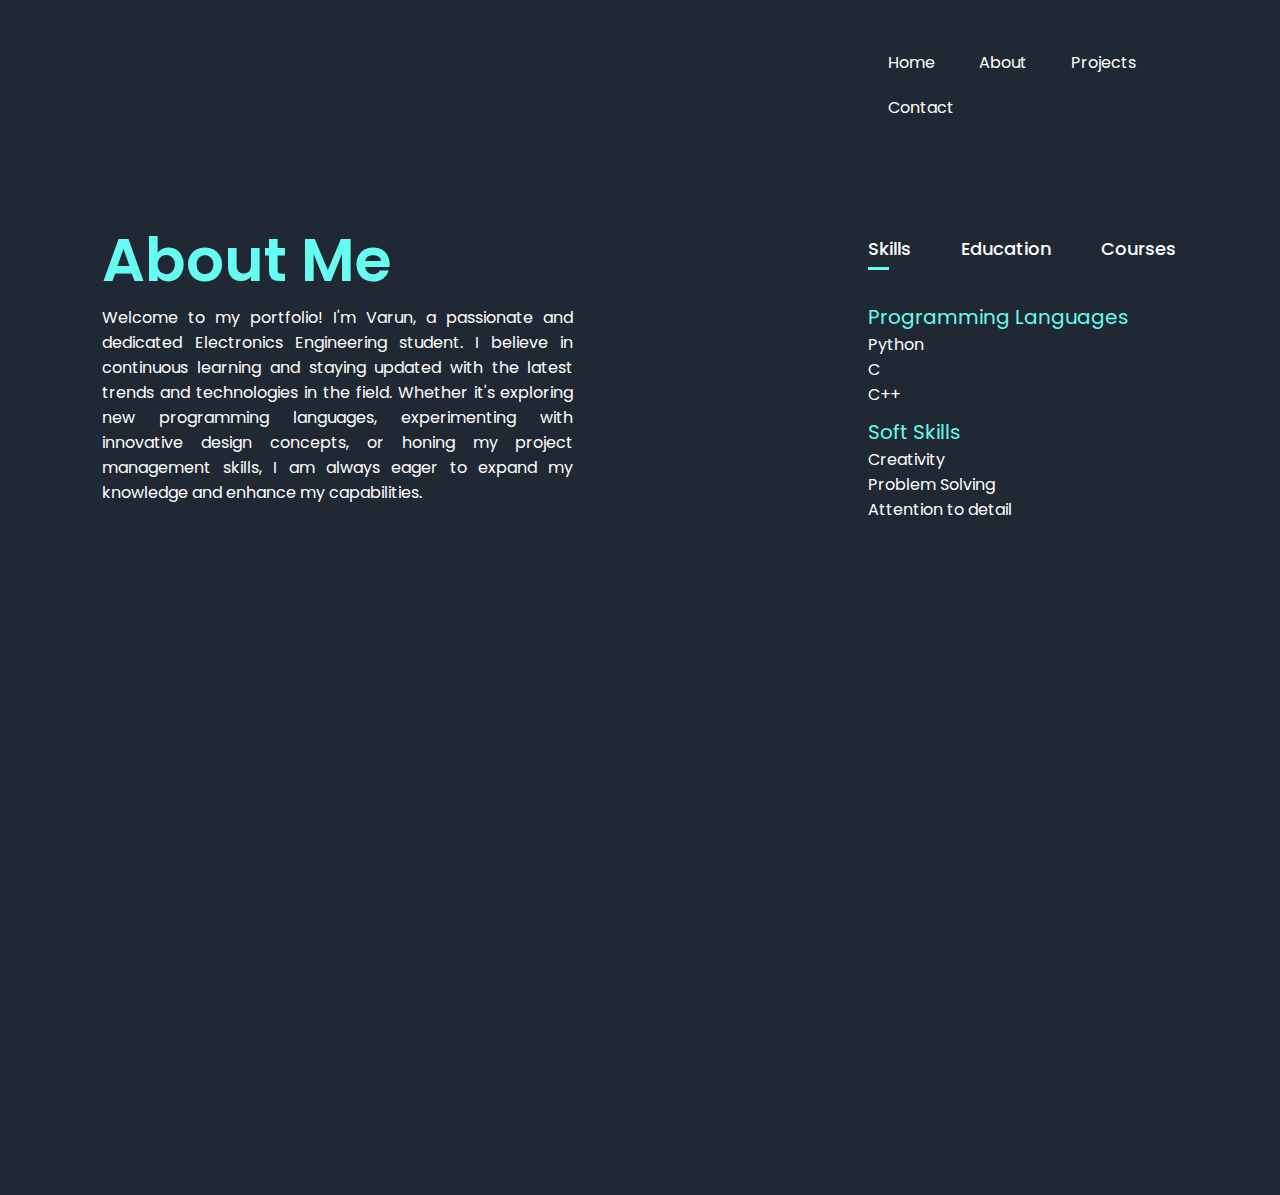
<file: about.html>
<!DOCTYPE html>
<html lang="en">
  <head>
    <meta charset="UTF-8" />
    <meta name="viewport" content="width=device-width, initial-scale=1.0">
    <title>Personal Portfolio Website</title>
   
    <link rel="stylesheet" href="style.css" />
  </head>
  <body>
    <style>
      .hero {
          position: absolute;
          top: 10px; 
          left: 60%; 
      }
   </style>
    <div class="hero">
      <nav>
        
        <ul>
            <li><a href="C:/Users/VARUN%20SHAJI/Desktop/portfolio/index.html">Home</a></li>
            <li><a href="C:/Users/VARUN%20SHAJI/Desktop/portfolio/about.html">About</a></li>
            <li><a href="C:/Users/VARUN%20SHAJI/Desktop/portfolio/project.html">Projects</a></li>
            <li><a href="C:/Users/VARUN%20SHAJI/Desktop/portfolio/contact.html">Contact</a></li>
        </ul>
      </nav>
        
        
      
    </div>
    <div id="about">
      <div class="container">
          <div class="row">
              <div class="about-col-1">
                <h1 class="subtitle">About Me</h1>
                  <p>
                    Welcome to my portfolio! I'm Varun, a passionate and dedicated Electronics Engineering student.
                    I believe in continuous learning and staying updated with the latest trends and technologies in the field.
                     Whether it's exploring new programming languages, experimenting with innovative design concepts,
                    or honing my project management skills, I am always eager to expand my knowledge and enhance my capabilities. 
                       
                    
                  </p>
                  
              </div>
              <div class="about-col-2">
                  
                  <div class="tab-titles">
                      <p class="tab-links active-link" onclick="opentab('skills')">Skills</p>
                      <p class="tab-links" onclick="opentab('education')">Education</p>
                      <p class="tab-links" onclick="opentab('courses')">Courses</p>
                  </div>
                  <div class="tab-contents active-tab" id="skills">
                      <ul>
                          <li><span>Programming Languages</span><br>Python<br>C<br>C++</C></li>
                          <li><span>Soft Skills</span><br>Creativity<br>Problem Solving<br>Attention to detail</C></li>
                      </ul>
                  </div>
                  <div class="tab-contents" id="education">
                      <ul>
                          <li><span>Rajiv Gandhi Institute Technology, Kottayam</span><br>B.Tech , ECE <br>CGPA : 7.25</C></li>
                          <li><span>St. Jeromes HSS , Vellayamkudi</span><br>Higher secondary <br> Percentage : 96.3 %</C></li>
                          <li><span>Auxilium EMHSS , Kattappana</span><br>High School<br> Percentage : 88 %</C></li>
  
                      </ul>
                  </div>
                  <div class="tab-contents" id="courses">
                    <ul>
                        <li><span>Joy of computing using Python </span><br> NPTEL <br>2023</C></li>
                        <li><span>Crash course on Python</span> <br>COURSERA<br>2023</C></li>
                       

                    </ul>
                </div>
              </div>
          </div>
      
  
      </div>
  </div>
  <script>
    var tablinks = document.getElementsByClassName("tab-links");
    var tabcontents = document.getElementsByClassName("tab-contents");
    function opentab(tabname){
        for(tablink of tablinks){
            tablink.classList.remove("active-link");
        }
        for(tabcontent of tabcontents){
            tabcontent.classList.remove("active-tab");
        }
        event.currentTarget.classList.add("active-link");
        document.getElementById(tabname).classList.add("active-tab");
    }
  </script>
  </body>
</html>
</file>
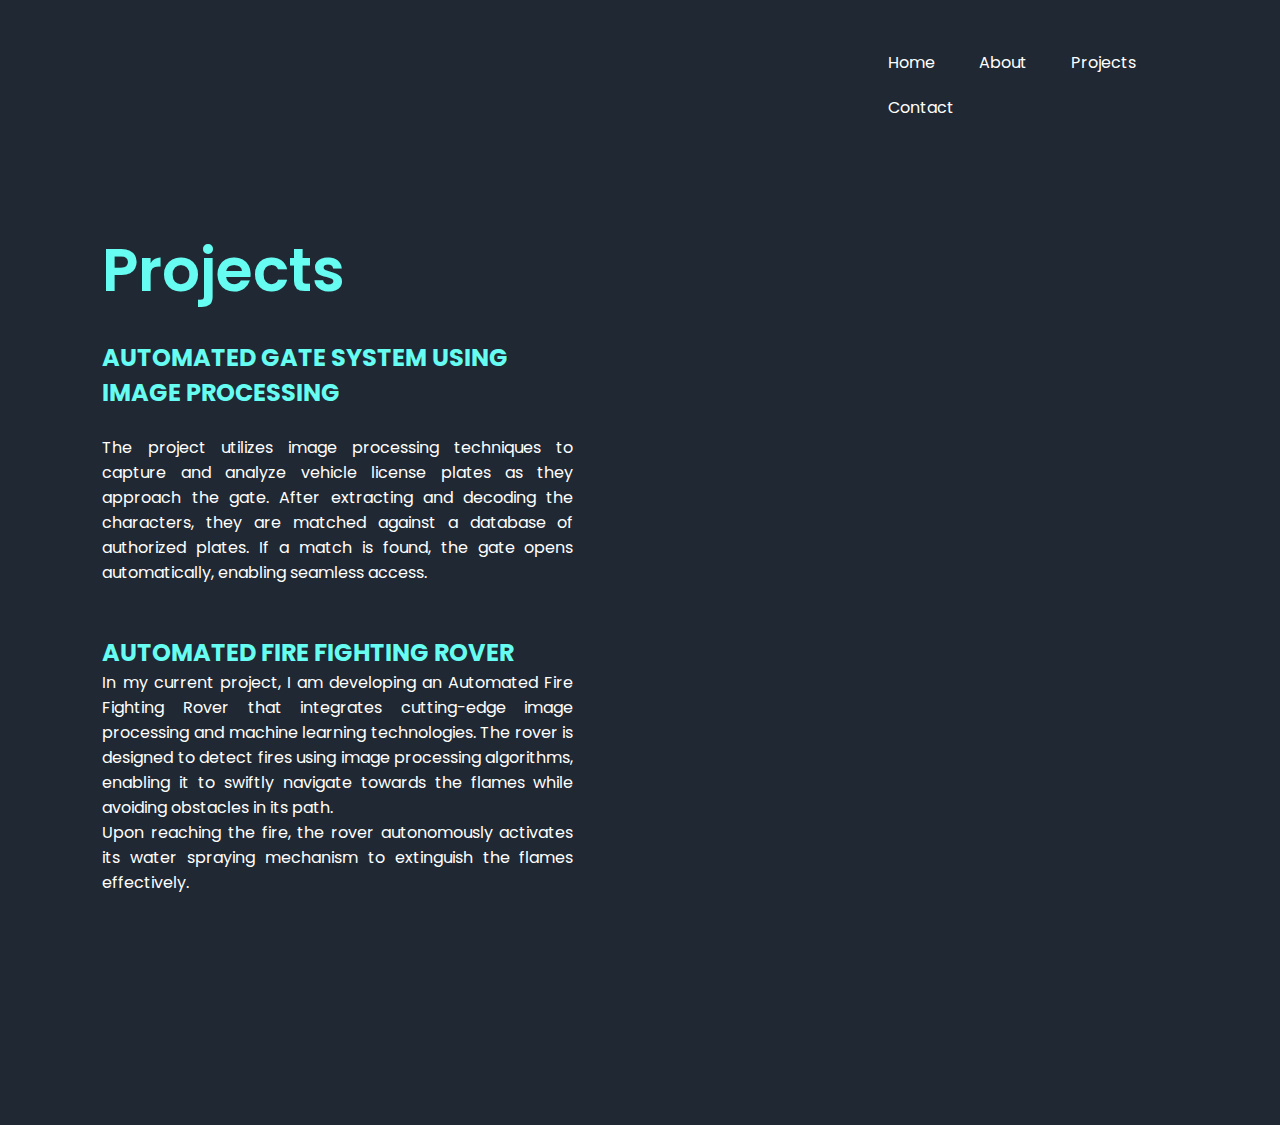
<file: project.html>
<!DOCTYPE html>
<html lang="en">
  <head>
    <meta charset="UTF-8" />
    <title>Personal Portfolio Website</title>
    <!----CSS link----->
    <link rel="stylesheet" href="style.css" />
  </head>
  <body>
    <style>
    .hero {
        position: absolute;
        top: 10px; 
        left: 60%; 
    }
 </style>
    <div class="hero">
      <nav>
        
        <ul>
            <li><a href="C:/Users/VARUN%20SHAJI/Desktop/portfolio/index.html">Home</a></li>
            <li><a href="C:/Users/VARUN%20SHAJI/Desktop/portfolio/about.html">About</a></li>
            <li><a href="C:/Users/VARUN%20SHAJI/Desktop/portfolio/project.html">Projects</a></li>
            <li><a href="C:/Users/VARUN%20SHAJI/Desktop/portfolio/contact.html">Contact</a></li>
        </ul>
        
        
      </nav>
    </div>
    <div id="projects">
        <div class="container">
            <h1 class="subtitle">Projects</h1><br>
            <div class="row">
                <div class="about-col-1">
                    <h2 style="color: #66FCF1;">AUTOMATED GATE SYSTEM USING IMAGE PROCESSING</h2><br>
                    
                    <p style="margin-bottom: 20px;">The project utilizes image processing techniques to capture and analyze vehicle license plates as they approach the gate. After extracting and decoding the characters, they are matched against a database of authorized plates. If a match is found, the gate opens automatically, enabling seamless access.




                    </p>

                    <h2 style="color: #66FCF1; margin-top: 50px;">AUTOMATED FIRE FIGHTING ROVER</h2>

                    <p>
                      In my current project, I am developing an Automated Fire Fighting Rover that integrates cutting-edge image processing and machine learning technologies. The rover is designed to detect fires using image processing algorithms, enabling it to swiftly navigate towards the flames while avoiding obstacles in its path.
                    </p>
                    <p>  Upon reaching the fire, the rover autonomously activates its water spraying mechanism to extinguish the flames effectively. 
                    </p>
                    
                </div>
                <div class="about-col-2">
                    
                    
                    
        
                </div>
                        
                
            </div>
    
        </div>
    </div>






</body>
</html>
</file>
<file: style.css>
@import url("https://fonts.googleapis.com/css2?family=Poppins:wght@400;500;600;700&display=swap");

* {
  margin: 0;
  padding: 0;
  box-sizing: border-box;
  font-family: "Poppins", sans-serif;
}
a {
  text-decoration: none;
}
body{
  background: #1F2833;
  color:#ffffff;
  overflow-x:hidden;
}
.container{
  width: 100%;
  height: 100vh;
  
  background-size: cover;
  background-image: center;
  
}

nav {
  display: flex;
  align-items: center;
  justify-content: space-between;
  padding: 30px 100px;
}

.logo {
  max-height: 160px;
  width: 140px;
}
nav ul li {
  list-style: none;
  display: inline-block;
  padding: 10px 20px;
}
nav ul li a {
  color: #ffffff;
  position: relative;
  padding: 5px 0;
}
nav ul li a:hover {
  color: #66FCF1;
}
nav ul li a:after {
  content: "";
  position: absolute;
  left: 0;
  width: 0;
  height: 3px;
  background: #66FCF1;
  transition: 0.3s;
  bottom: 0;
}
nav ul li a:hover:after {
  width: 100%;
}
.btn {
  color: #fff;
  font-size: 16px;
  text-transform: uppercase;
  letter-spacing: 2px;
  padding: 16px 40px;
  border-radius: 500px;
  display: inline-block;
  font-weight: 500;
  transition: all 0.4s ease-in-out;
  background-size: 152% 100%;
  background: #66FCF1;
  border: 2px solid #66FCF1;
}
.btn:hover {
  background: transparent;
  border-color: #66FCF1;
  color: #66FCF1;
}
.row{
  display: flex;
  justify-content: space-between;
  flex-wrap: wrap;
}
.column1{
  flex-basis: 60%;
  
}

.column2{
  flex-basis: 40%;
 
  
}
.column2 img{
  width: 80%;

  
  
  
}

.content {
  position: absolute;
  top: 35%;
  left: 8%;
}
.content .title {
  color: #ffffff;
  font-size: 15px;
  text-transform: uppercase;
  letter-spacing: 4px;
  display: inline-block;
  margin-bottom: 20px;
  background: linear-gradient(
    120deg,
    #1c99fe 20.69%,
    #7644ff 50.19%,
    #fd4766 79.69%
  );
  -webkit-background-clip: text;
  -webkit-text-fill-color: transparent;
}
.content h1 {
  color: #ffffff;
  font-size: 75px;
  font-weight: 900;
  line-height: 90px;
  text-transform: inherit;
  width: 70%;
}
.content h1 span {
  color: #66FCF1;
}
.content p {
  width: 55%;
  color: #ffffff;
  margin-top: 25px;
  margin-bottom: 30px;
}
#about{
  padding: 80px 0;
  color:#ffffff;
}
.row{
  display: flex;
  justify-content: space-between;
  flex-wrap: wrap;
}
#about{
  position: absolute;
  top: 15%;
  left: 8%;
}

#contact{
  position: absolute;
  top: 35%;
  left: 8%;
}
.about-col-1{
  flex-basis: 40%;
}
.about-col-1 p{
  text-align: justify;
}
.about-col-2 img{
  width: 80%;
  border-radius: 15px;
}
.about-col-2{
  flex-basis: 35%;
}
.subtitle{
  font-size: 60px;
  font-weight: 600;
  color:#66FCF1;
}
.tab-titles{
  display: flex;
  margin: 20px 0 40px;
}
.tab-links{
  margin-right: 50px;  
  font-size: 18px;
  font-weight: 500;
  cursor: pointer;
  position: relative;

}
.tab-links::after{
  content:"";
  width: 0;
  height: 3px;
  background: #66FCF1;
  position: absolute;
  left: 0;
  bottom: -8px;
  transition: 0.5s;
}
.tab-links.active-link::after{
  width: 50%;

}
.tab-contents ul li{
  list-style: none;
  margin: 10px 0;
}
.tab-contents ul li span{
  color: #66FCF1;
  font-size: 20px;

}
.tab-contents{
  display: none;
}
.tab-contents.active-tab{
  display: block;

}
#projects{
  position: absolute;
  top: 25%;
  left: 8%;
}
  

.contact-left{
  flex-basis: 35%;
}
.contact-right{
  flex-basis: 60%;
}
.contact-left p{
  margin-top: 30px;
}
.contact-left p i{
  color: #66FCF1;
  margin-right: 15px;
  font-size: 25px;
}
.social-icons a{
  text-decoration: none;
  font-size: 30px;
  margin-right: 15px;
  color:#ababab;
  display: inline-block;
  transition: transform 0.5s;
}
.social-icons a:hover{
  color: #66FCF1;
  transform: translateY(-5px);

}
.btn {
  color: #fff;
  font-size: 16px;
  text-transform: uppercase;
  letter-spacing: 2px;
  padding: 16px 40px;
  border-radius: 500px;
  display: inline-block;
  font-weight: 500;
  transition: all 0.4s ease-in-out;
  background-size: 152% 100%;
  background: #66FCF1;
  border: 2px solid #66FCF1;
  cursor: pointer;
}
.btn:hover {
  background: transparent;
  border-color: #66FCF1;
  color: #66FCF1;
}
.contact-right form{
  width: 100%;
}
form input, form textarea{
  width:100%;
  border: 0;
  outline:none;
  background: #262626;
  padding: 15px;
  margin: 15px 0;
  color: #fff;
  font-size: 18px;
  border-radius: 6px;

}
</file>
